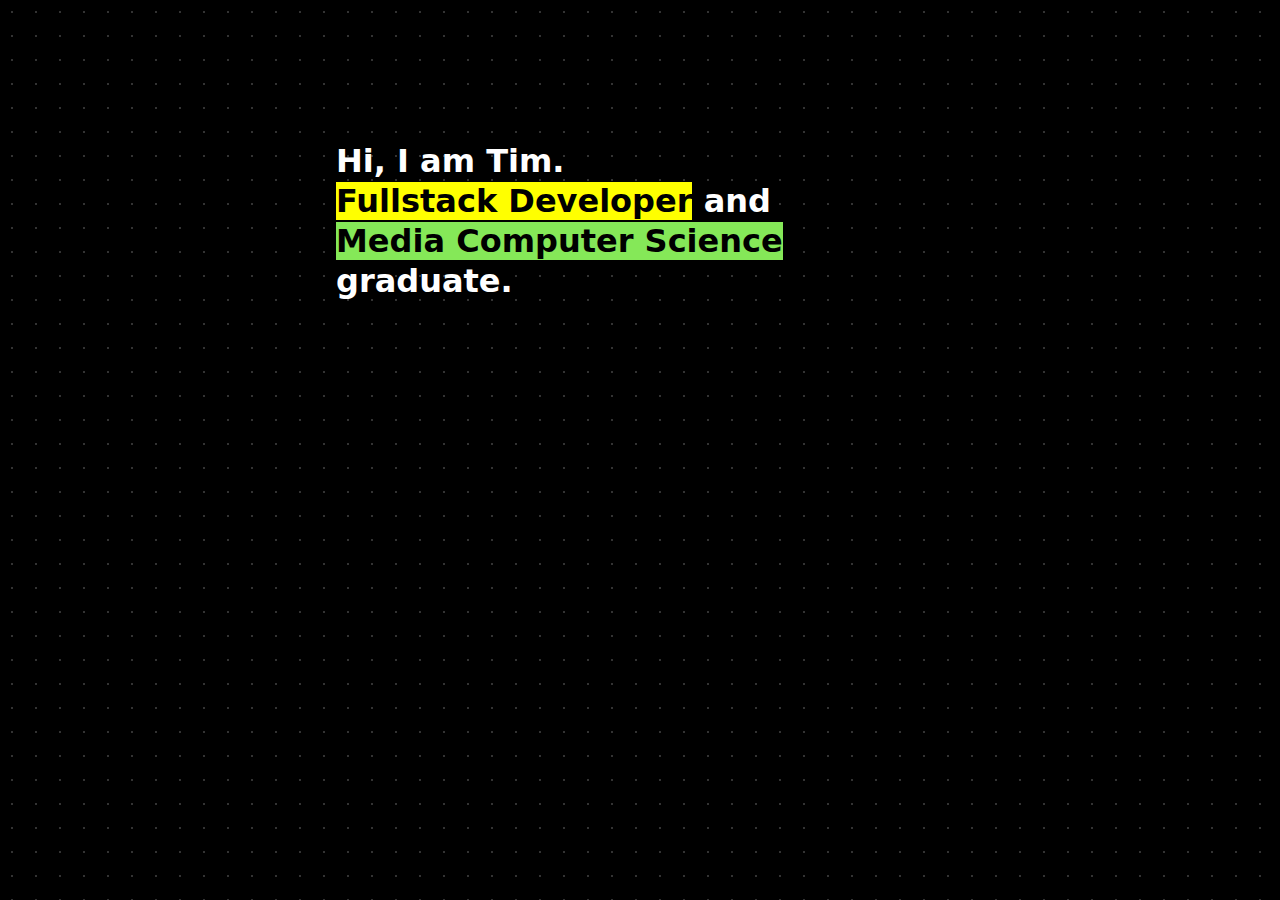
<file: index.html>
<!DOCTYPE html>
<html lang="en">
  <head>
    <meta charset="UTF-8" />
    <meta http-equiv="X-UA-Compatible" content="IE=edge" />
    <meta name="viewport" content="width=device-width, initial-scale=1.0" />
    <link
      rel="apple-touch-icon"
      sizes="180x180"
      href="./images/apple-touch-icon.png"
    />
    <link
      rel="icon"
      type="image/png"
      sizes="32x32"
      href="./images/favicon-32x32.png"
    />
    <link
      rel="icon"
      type="image/png"
      sizes="16x16"
      href="./images/favicon-16x16.png"
    />
    <link rel="manifest" href="./site.webmanifest" />
    <title>Tim Spitzer</title>
    <link rel="stylesheet" href="./reset.css" />
    <link rel="stylesheet" href="./styles.css" />
  </head>
  <body class="disable-scroll">
    <div class="overlay background"></div>
    <div class="content">
      <div class="top-main-container">
        <div class="top-container">
          <header>
            <a href="/">Tim Spitzer</a>
          </header>
          <nav>
            <ul>
              <li><a href="./projects/">Projects</a></li>
              <li><a href="./about/">About</a></li>
            </ul>
          </nav>
        </div>
        <main>
          <article>
            <h1 id="short-intro-text" class="col-white over-overlay">
              Hi, I am Tim.<br />
              <mark class="bg-col-yellow">Fullstack Developer</mark>
              and
              <br />
              <mark class="bg-col-green"> Media Computer Science</mark>
              graduate.
            </h1>
            <p>
              I'm a software engineer from Berlin. I previously worked at
              <a href="https://spreewunder.com">Spreewunder</a> building
              progressive web apps. I like to create products that work well,
              look nice and are easy-to-use. My goal is to create high quality
              products with clean and maintainable code.
            </p>
            <p>
              Check out my
              <a href="./projects/">projects</a> or contact me at
              <a href="mailto:mail@timspitzer.com">mail@timspitzer.com</a>.
            </p>
          </article>
        </main>
      </div>
      <footer>
        <div><small>© 2023 Tim Spitzer</small></div>
        <div>
          <!-- TODO: Maybe replave with social links -->
          <ul>
            <li>
              <a href="./imprint/"><small>Imprint</small></a>
            </li>
          </ul>
        </div>
      </footer>
    </div>
  </body>
  <script type="text/javascript" src="./script.js"></script>
</html>
</file>
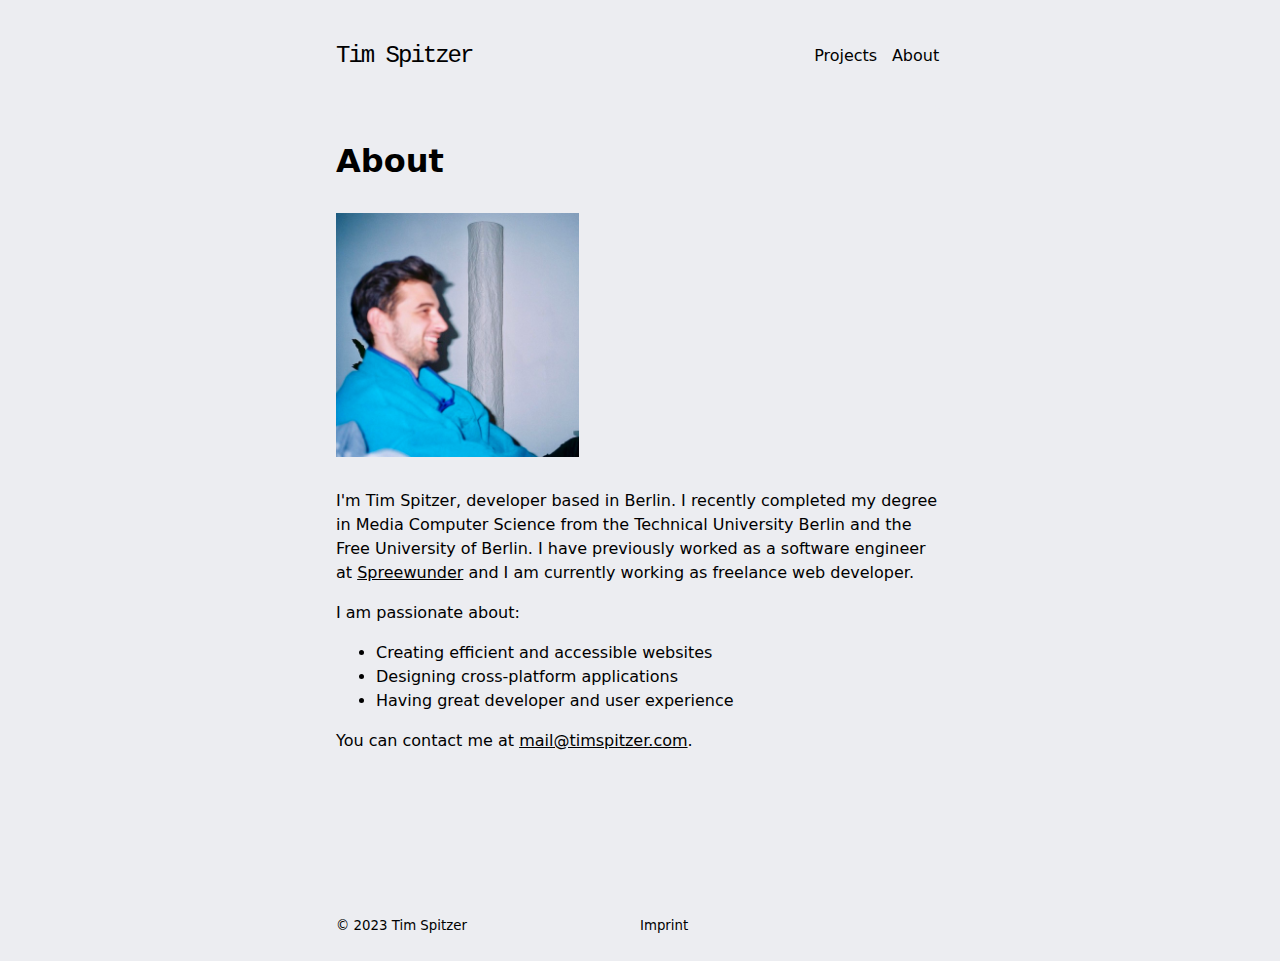
<file: about/index.html>
<!DOCTYPE html>
<html lang="en">
  <head>
    <meta charset="UTF-8" />
    <meta http-equiv="X-UA-Compatible" content="IE=edge" />
    <meta name="viewport" content="width=device-width, initial-scale=1.0" />
    <link
      rel="apple-touch-icon"
      sizes="180x180"
      href="../images/apple-touch-icon.png"
    />
    <link
      rel="icon"
      type="image/png"
      sizes="32x32"
      href="../images/favicon-32x32.png"
    />
    <link
      rel="icon"
      type="image/png"
      sizes="16x16"
      href="../images/favicon-16x16.png"
    />
    <link rel="manifest" href="../site.webmanifest" />
    <title>About - Tim Spitzer</title>
    <link rel="stylesheet" href="../reset.css" />
    <link rel="stylesheet" href="../styles.css" />
  </head>
  <body>
    <div class="content">
      <div class="top-main-container">
        <div class="top-container">
          <header>
            <a href="../">Tim Spitzer</a>
          </header>
          <nav>
            <ul>
              <li><a href="../projects/">Projects</a></li>
              <li><a href="../about/">About</a></li>
            </ul>
          </nav>
        </div>
        <main>
          <article class="about">
            <h1>About</h1>
            <img
              class="img-small"
              src="./images/portrait.jpg"
              alt="image of website author"
            />
            <p>
              I'm Tim Spitzer, developer based in Berlin. I recently completed
              my degree in Media Computer Science from the Technical University
              Berlin and the Free University of Berlin. I have previously worked
              as a software engineer at
              <a href="https://spreeewunder.com">Spreewunder</a> and I am
              currently working as freelance web developer.
            </p>
            <p>I am passionate about:</p>
            <ul>
              <li>Creating efficient and accessible websites</li>
              <li>Designing cross-platform applications</li>
              <li>Having great developer and user experience</li>
            </ul>
            <p>
              You can contact me at
              <a href="mailto:mail@timspitzer.com">mail@timspitzer.com</a>.
            </p>
          </article>
        </main>
      </div>
      <footer>
        <div><small>© 2023 Tim Spitzer</small></div>
        <div>
          <ul>
            <li>
              <a href="../imprint/"><small>Imprint</small></a>
            </li>
          </ul>
        </div>
      </footer>
    </div>
  </body>
</html>
</file>
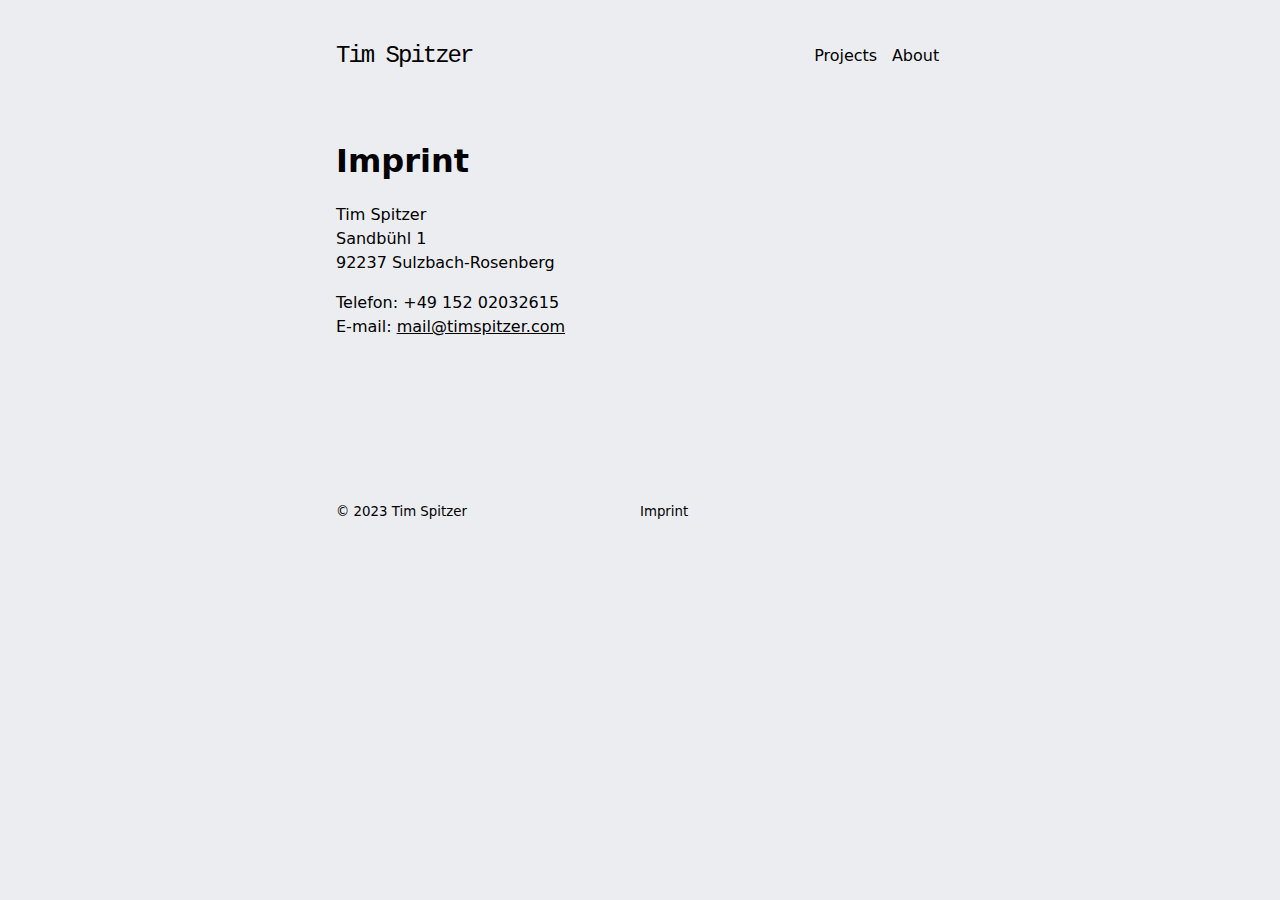
<file: imprint/index.html>
<!DOCTYPE html>
<html lang="en">
  <head>
    <meta charset="UTF-8" />
    <meta http-equiv="X-UA-Compatible" content="IE=edge" />
    <meta name="viewport" content="width=device-width, initial-scale=1.0" />
    <link
      rel="apple-touch-icon"
      sizes="180x180"
      href="../images/apple-touch-icon.png"
    />
    <link
      rel="icon"
      type="image/png"
      sizes="32x32"
      href="../images/favicon-32x32.png"
    />
    <link
      rel="icon"
      type="image/png"
      sizes="16x16"
      href="../images/favicon-16x16.png"
    />
    <link rel="manifest" href="../site.webmanifest" />
    <title>Imprint - Tim Spitzer</title>
    <link rel="stylesheet" href="../reset.css" />
    <link rel="stylesheet" href="../styles.css" />
  </head>
  <body>
    <div class="content">
      <div class="top-main-container">
        <div class="top-container">
          <header>
            <a href="../">Tim Spitzer</a>
          </header>
          <nav>
            <ul>
              <li><a href="../projects/">Projects</a></li>

              <li><a href="../about/">About</a></li>
            </ul>
          </nav>
        </div>
        <main>
          <article>
            <h1>Imprint</h1>
            <p>
              Tim Spitzer <br />
              Sandbühl 1 <br />
              92237 Sulzbach-Rosenberg
            </p>
            <p>
              Telefon: +49 152 02032615 <br />
              E-mail:
              <a href="mailto:mail@timspitzer.com">mail@timspitzer.com</a>
            </p>
          </article>
        </main>
      </div>
      <footer>
        <div><small>© 2023 Tim Spitzer</small></div>
        <div>
          <ul>
            <li>
              <a href="./"><small>Imprint</small></a>
            </li>
          </ul>
        </div>
      </footer>
    </div>
  </body>
</html>
</file>
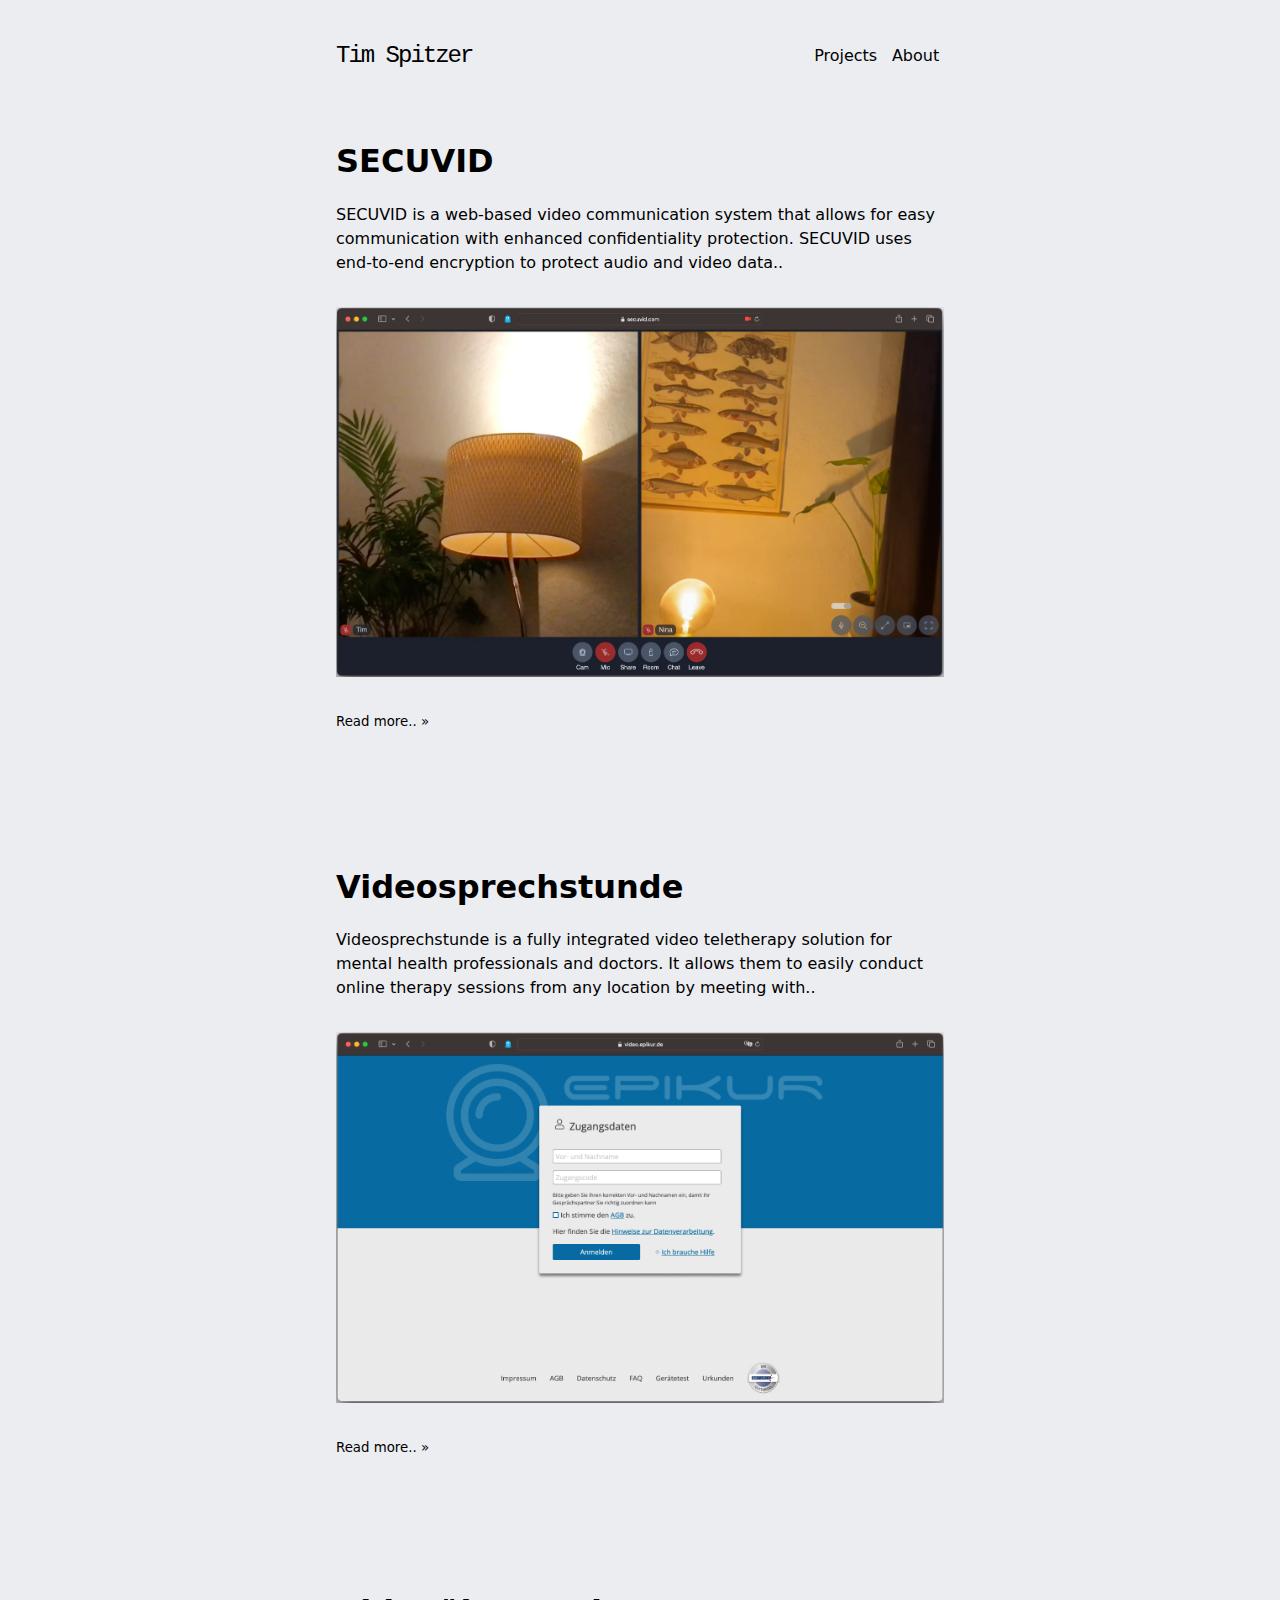
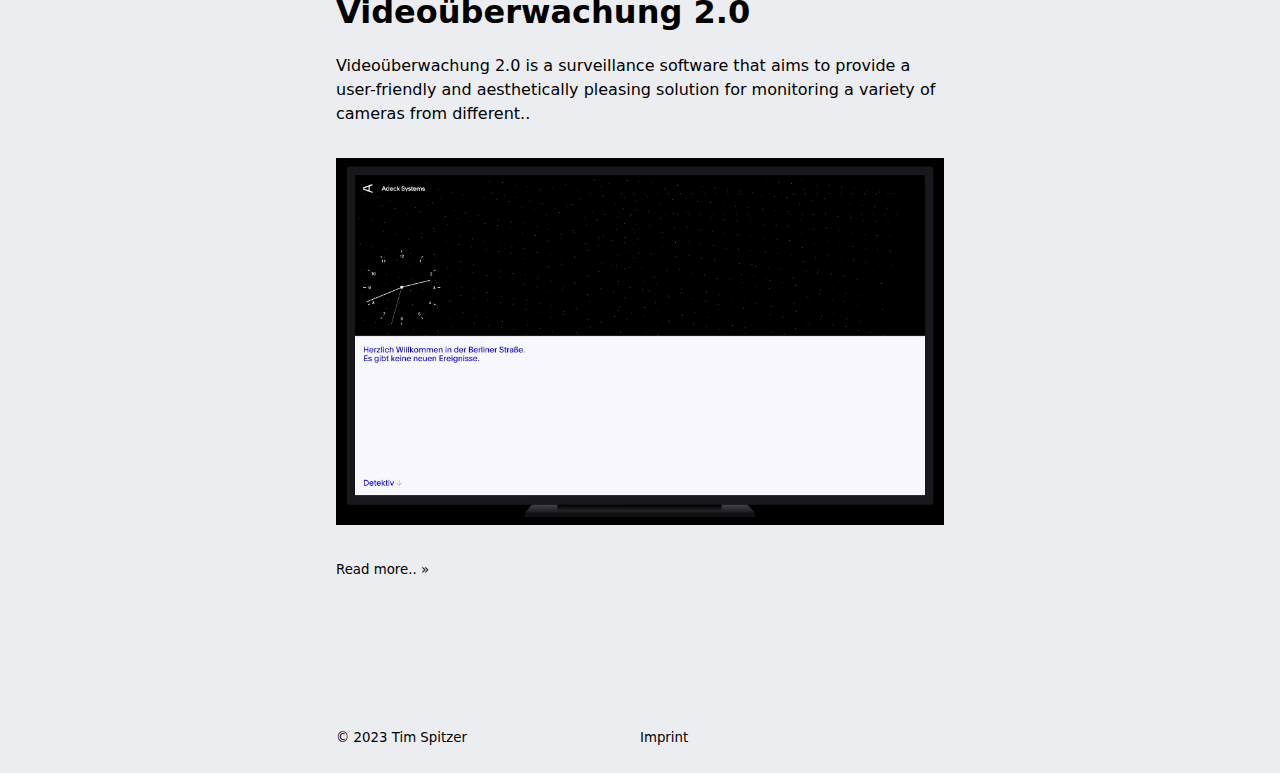
<file: projects/index.html>
<!DOCTYPE html>
<html lang="en">
  <head>
    <meta charset="UTF-8" />
    <meta http-equiv="X-UA-Compatible" content="IE=edge" />
    <meta name="viewport" content="width=device-width, initial-scale=1.0" />
    <link
      rel="apple-touch-icon"
      sizes="180x180"
      href="../images/apple-touch-icon.png"
    />
    <link
      rel="icon"
      type="image/png"
      sizes="32x32"
      href="../images/favicon-32x32.png"
    />
    <link
      rel="icon"
      type="image/png"
      sizes="16x16"
      href="../images/favicon-16x16.png"
    />
    <link rel="manifest" href="../site.webmanifest" />
    <title>Projects - Tim Spitzer</title>
    <link rel="stylesheet" href="../reset.css" />
    <link rel="stylesheet" href="../styles.css" />
  </head>
  <body>
    <div class="content">
      <div class="top-main-container">
        <div class="top-container">
          <header>
            <a href="../">Tim Spitzer</a>
          </header>
          <nav>
            <ul>
              <li><a href="./">Projects</a></li>
              <li><a href="../about/">About</a></li>
            </ul>
          </nav>
        </div>
        <main>
          <a href="./project-3/">
            <article class="project-overview">
              <h1>SECUVID</h1>
              SECUVID is a web-based video communication system that allows for
              easy communication with enhanced confidentiality protection.
              SECUVID uses end-to-end encryption to protect audio and video
              data..
              <img
                src="./project-3/images/call.webp"
                alt="picture of the apps call screen"
              />
              <small>Read more.. »</small>
            </article>
          </a>
          <a href="./project-2/">
            <article class="project-overview">
              <h1>Videosprechstunde</h1>
              Videosprechstunde is a fully integrated video teletherapy solution
              for mental health professionals and doctors. It allows them to
              easily conduct online therapy sessions from any location by
              meeting with..
              <img
                src="./project-2/images/login.webp"
                alt="picture of the apps login screen"
              />
              <small>Read more.. »</small>
            </article>
          </a>
          <a href="./project-1/">
            <article class="project-overview">
              <h1>Videoüberwachung 2.0</h1>
              <p>
                Videoüberwachung 2.0 is a surveillance software that aims to
                provide a user-friendly and aesthetically pleasing solution for
                monitoring a variety of cameras from different..
              </p>
              <img
                src="./project-1/images/TV.webp"
                alt="picture of the apps lockscreen"
              />
              <small>Read more.. »</small>
            </article>
          </a>
        </main>
      </div>
      <footer>
        <div><small>© 2023 Tim Spitzer</small></div>
        <div>
          <ul>
            <li>
              <a href="../imprint/"><small>Imprint</small></a>
            </li>
          </ul>
        </div>
      </footer>
    </div>
  </body>
</html>
</file>
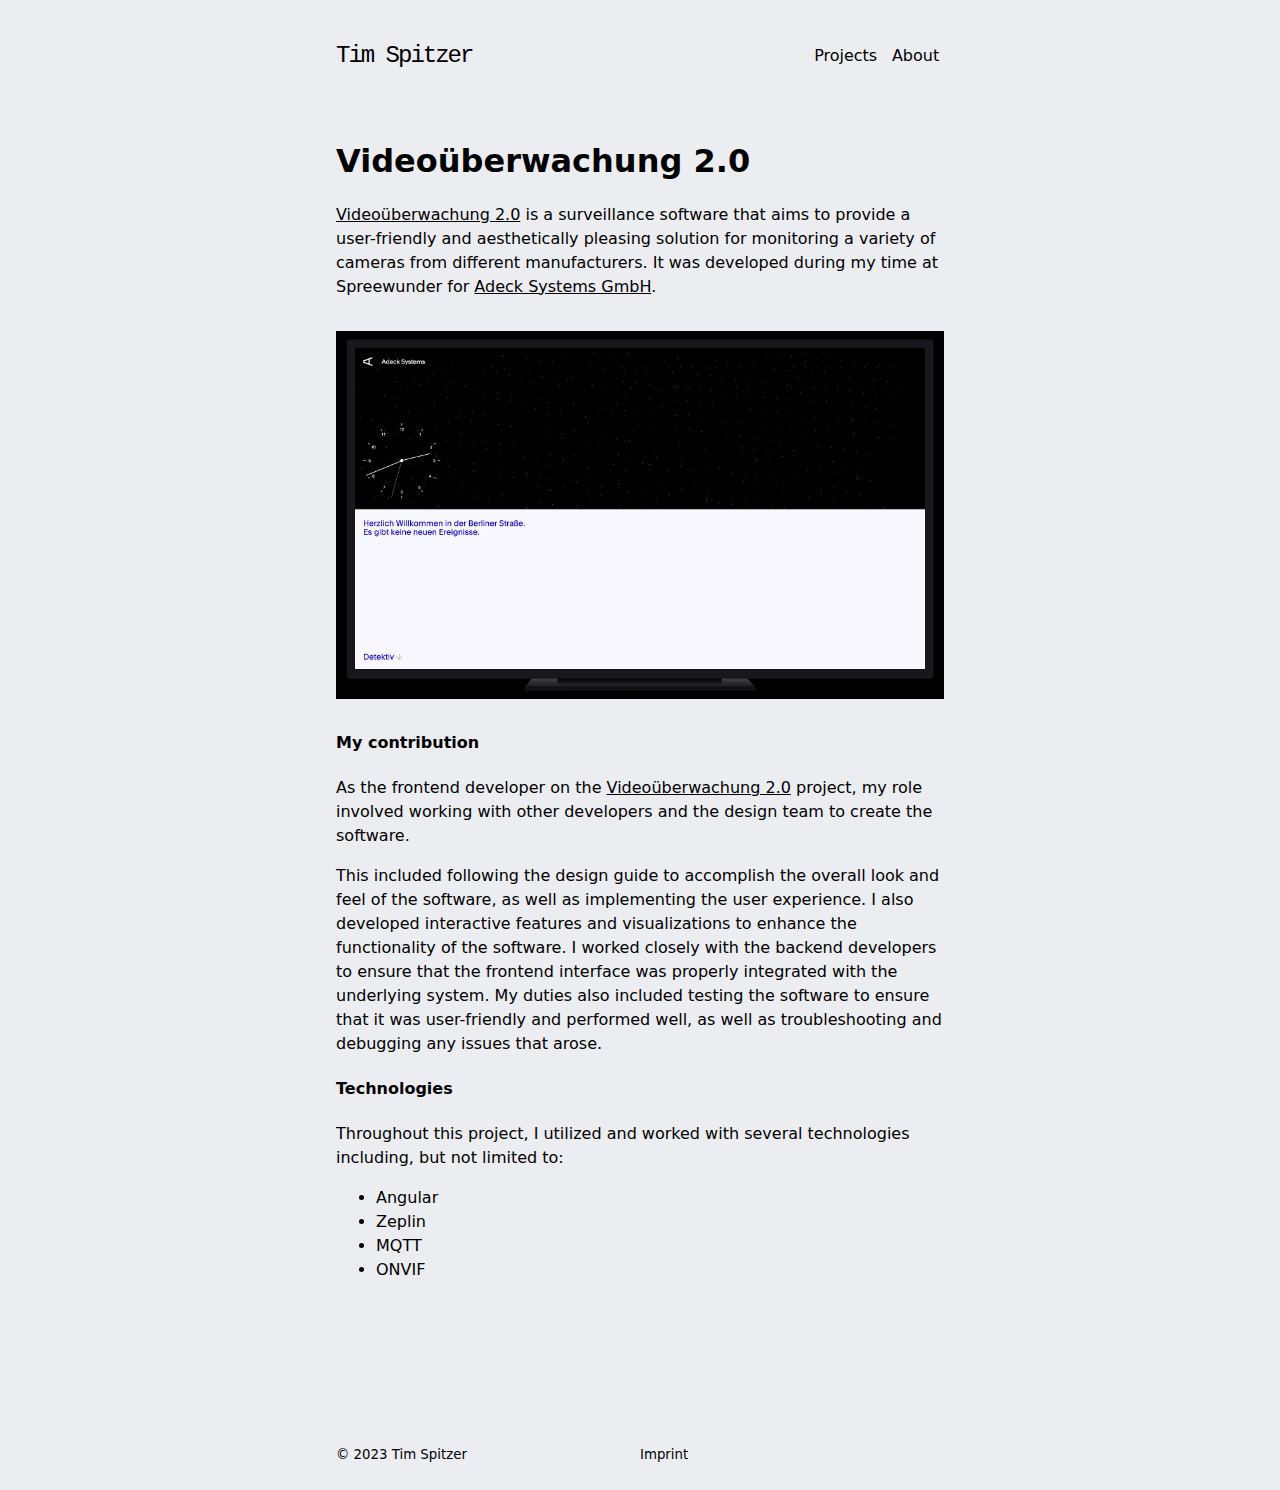
<file: projects/project-1/index.html>
<!DOCTYPE html>
<html lang="en">
  <head>
    <meta charset="UTF-8" />
    <meta http-equiv="X-UA-Compatible" content="IE=edge" />
    <meta name="viewport" content="width=device-width, initial-scale=1.0" />
    <link
      rel="apple-touch-icon"
      sizes="180x180"
      href="../../images/apple-touch-icon.png"
    />
    <link
      rel="icon"
      type="image/png"
      sizes="32x32"
      href="../../images/favicon-32x32.png"
    />
    <link
      rel="icon"
      type="image/png"
      sizes="16x16"
      href="../../images/favicon-16x16.png"
    />
    <link rel="manifest" href="../../site.webmanifest" />
    <title>Videoüberwachung 2.0 - Tim Spitzer</title>
    <link rel="stylesheet" href="../../reset.css" />
    <link rel="stylesheet" href="../../styles.css" />
  </head>
  <body>
    <div class="content">
      <div class="top-main-container">
        <div class="top-container">
          <header>
            <a href="../../">Tim Spitzer</a>
          </header>
          <nav>
            <ul>
              <li><a href="../../projects/">Projects</a></li>
              <li><a href="../../about/">About</a></li>
            </ul>
          </nav>
        </div>
        <main>
          <article class="project">
            <h1>Videoüberwachung 2.0</h1>
            <p>
              <a href="https://www.adeck-systems.de/produktportfolio"
                >Videoüberwachung 2.0</a
              >
              is a surveillance software that aims to provide a user-friendly
              and aesthetically pleasing solution for monitoring a variety of
              cameras from different manufacturers. It was developed during my
              time at Spreewunder for
              <a href="https://www.adeck-systems.de">Adeck Systems GmbH</a>.
            </p>
            <img src="./images/TV.webp" alt="picture of the apps lockscreen" />
            <h4>My contribution</h4>
            <p>
              As the frontend developer on the
              <a href="https://www.adeck-systems.de/produktportfolio"
                >Videoüberwachung 2.0</a
              >
              project, my role involved working with other developers and the
              design team to create the software.
            </p>
            <p>
              This included following the design guide to accomplish the overall
              look and feel of the software, as well as implementing the user
              experience. I also developed interactive features and
              visualizations to enhance the functionality of the software. I
              worked closely with the backend developers to ensure that the
              frontend interface was properly integrated with the underlying
              system. My duties also included testing the software to ensure
              that it was user-friendly and performed well, as well as
              troubleshooting and debugging any issues that arose.
            </p>
            <h4>Technologies</h4>
            <p>
              Throughout this project, I utilized and worked with several
              technologies including, but not limited to:
            </p>
            <ul>
              <li>Angular</li>
              <li>Zeplin</li>
              <li>MQTT</li>
              <li>ONVIF</li>
            </ul>
          </article>
        </main>
      </div>
      <footer>
        <div><small>© 2023 Tim Spitzer</small></div>
        <div>
          <ul>
            <li>
              <a href="../../imprint/"><small>Imprint</small></a>
            </li>
          </ul>
        </div>
      </footer>
    </div>
  </body>
</html>
</file>
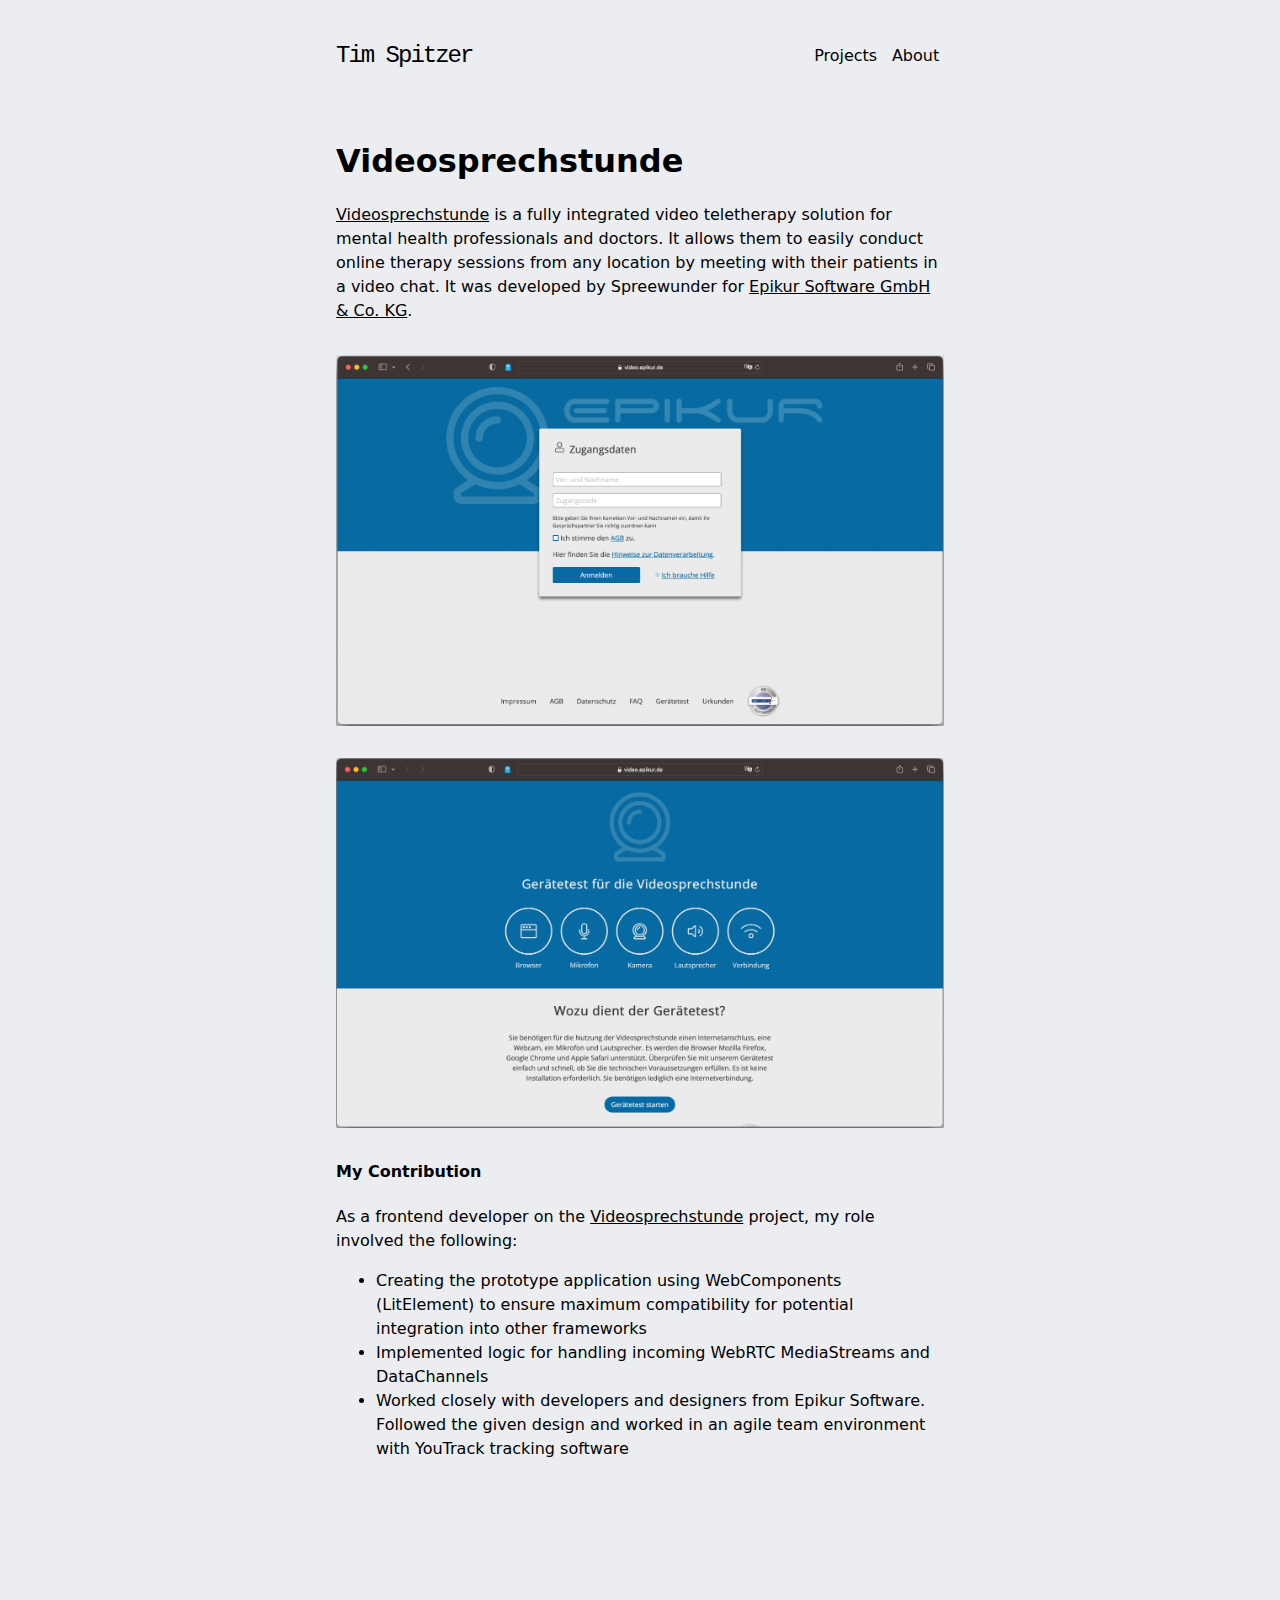
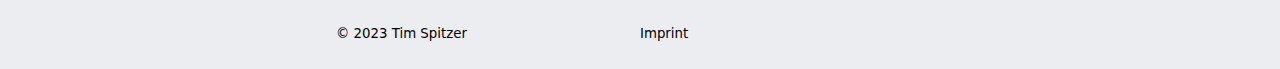
<file: projects/project-2/index.html>
<!DOCTYPE html>
<html lang="en">
  <head>
    <meta charset="UTF-8" />
    <meta http-equiv="X-UA-Compatible" content="IE=edge" />
    <meta name="viewport" content="width=device-width, initial-scale=1.0" />
    <link
      rel="apple-touch-icon"
      sizes="180x180"
      href="../../images/apple-touch-icon.png"
    />
    <link
      rel="icon"
      type="image/png"
      sizes="32x32"
      href="../../images/favicon-32x32.png"
    />
    <link
      rel="icon"
      type="image/png"
      sizes="16x16"
      href="../../images/favicon-16x16.png"
    />
    <link rel="manifest" href="../../site.webmanifest" />
    <title>Videosprechstunde - Tim Spitzer</title>
    <link rel="stylesheet" href="../../reset.css" />
    <link rel="stylesheet" href="../../styles.css" />
  </head>
  <body>
    <div class="content">
      <div class="top-main-container">
        <div class="top-container">
          <header>
            <a href="../../">Tim Spitzer</a>
          </header>
          <nav>
            <ul>
              <li><a href="../../projects/">Projects</a></li>
              <li><a href="../../about/">About</a></li>
            </ul>
          </nav>
        </div>
        <main>
          <article class="project">
            <h1>Videosprechstunde</h1>

            <p>
              <a href="https://video.epikur.de/">Videosprechstunde</a>
              is a fully integrated video teletherapy solution for mental health
              professionals and doctors. It allows them to easily conduct online
              therapy sessions from any location by meeting with their patients
              in a video chat. It was developed by Spreewunder for
              <a href="https://www.epikur.de">Epikur Software GmbH & Co. KG</a>.
            </p>
            <img
              src="./images/login.webp"
              alt="picture of the apps login screen"
            />
            <img
              src="./images/test.webp"
              alt="picture of the apps device test"
            />

            <h4>My Contribution</h4>
            <p>
              As a frontend developer on the
              <a href="https://video.epikur.de/">Videosprechstunde</a>
              project, my role involved the following:
            </p>
            <ul>
              <li>
                Creating the prototype application using WebComponents
                (LitElement) to ensure maximum compatibility for potential
                integration into other frameworks
              </li>
              <li>
                Implemented logic for handling incoming WebRTC MediaStreams and
                DataChannels
              </li>
              <li>
                Worked closely with developers and designers from Epikur
                Software. Followed the given design and worked in an agile team
                environment with YouTrack tracking software
              </li>
            </ul>
          </article>
        </main>
      </div>
      <footer>
        <div><small>© 2023 Tim Spitzer</small></div>
        <div>
          <ul>
            <li>
              <a href="../../imprint/"><small>Imprint</small></a>
            </li>
          </ul>
        </div>
      </footer>
    </div>
  </body>
</html>
</file>
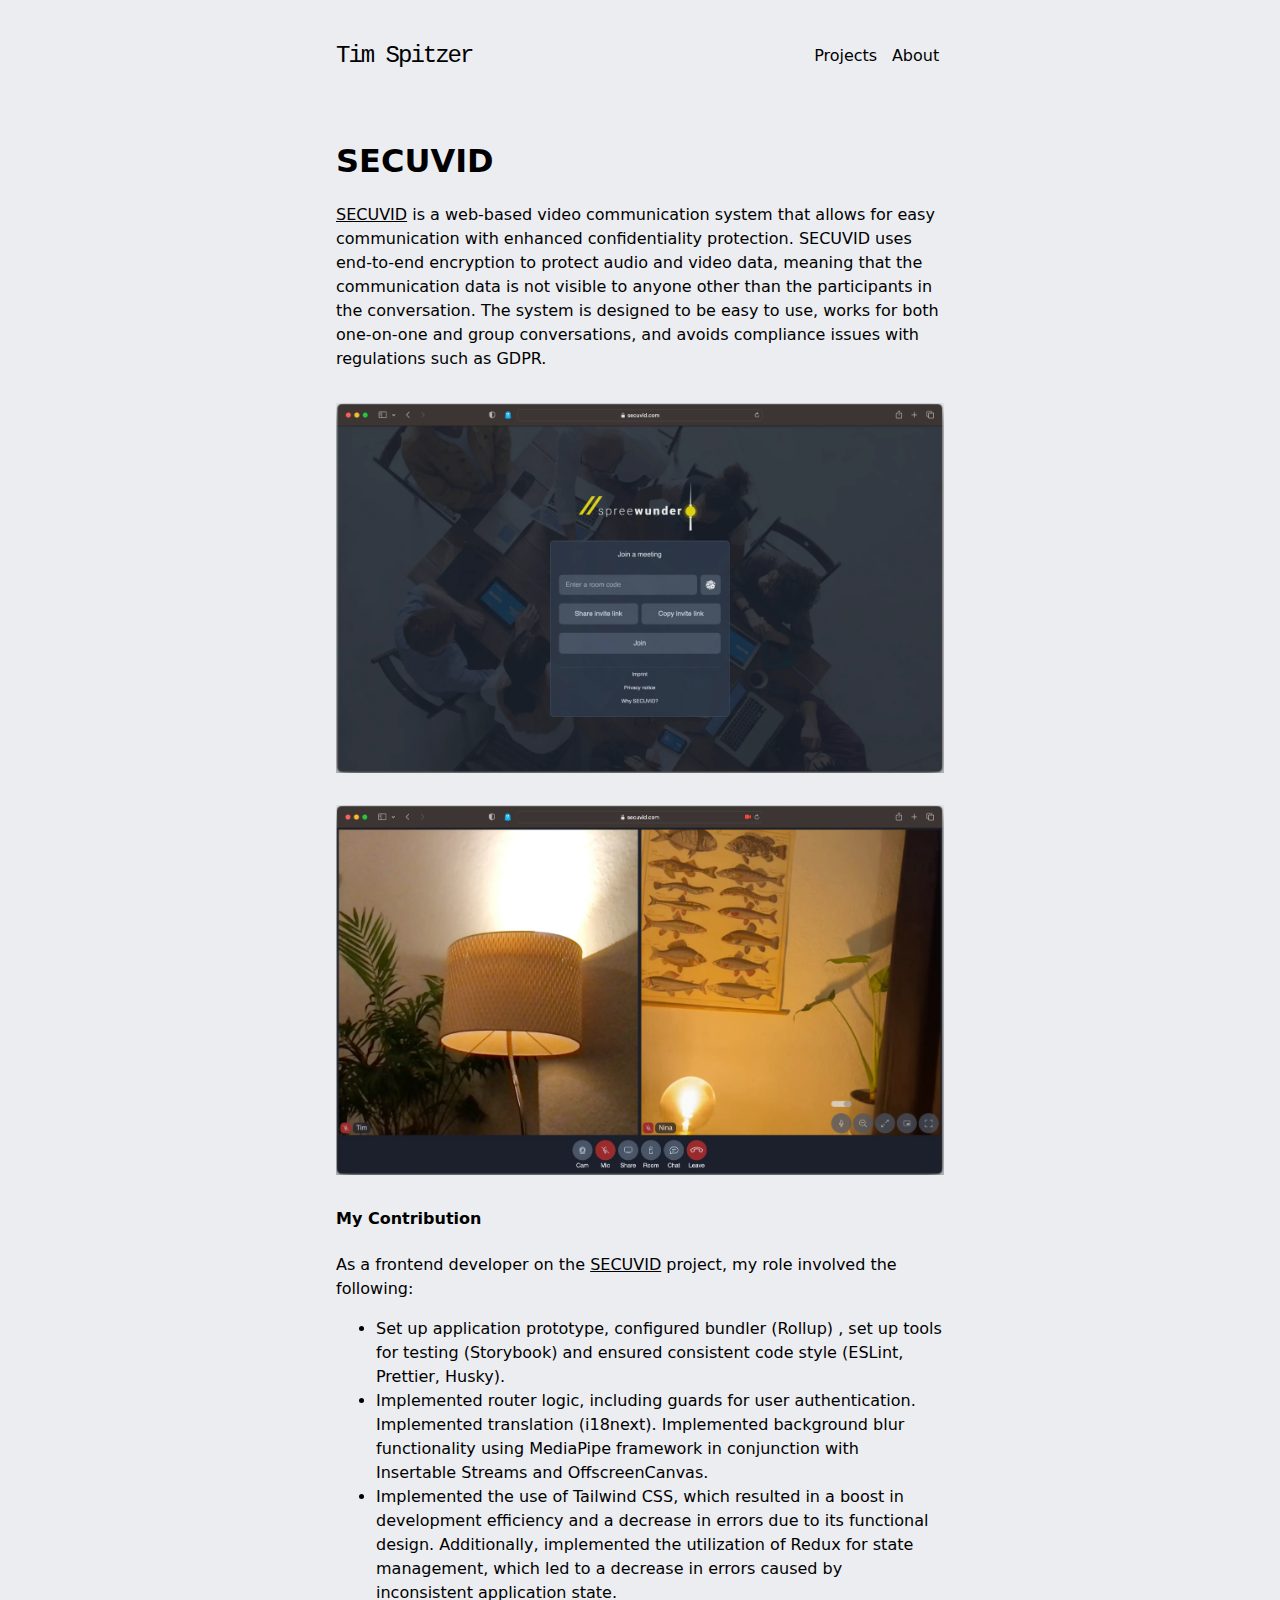
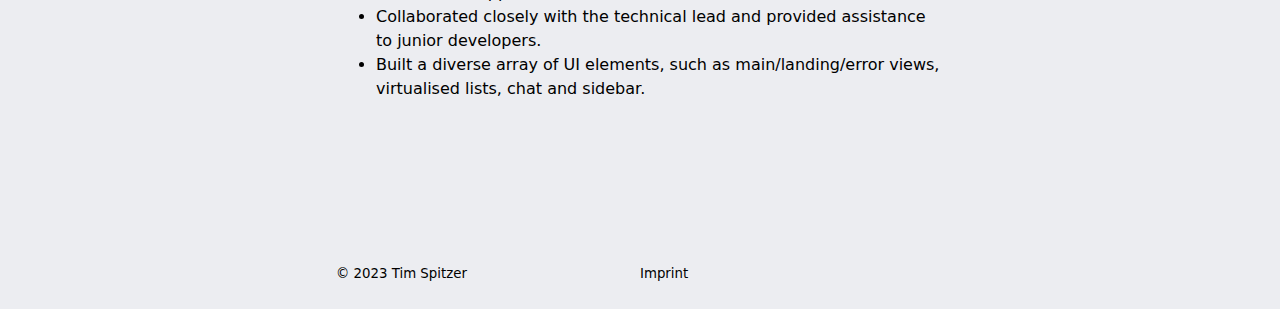
<file: projects/project-3/index.html>
<!DOCTYPE html>
<html lang="en">
  <head>
    <meta charset="UTF-8" />
    <meta http-equiv="X-UA-Compatible" content="IE=edge" />
    <meta name="viewport" content="width=device-width, initial-scale=1.0" />
    <link
      rel="apple-touch-icon"
      sizes="180x180"
      href="../../images/apple-touch-icon.png"
    />
    <link
      rel="icon"
      type="image/png"
      sizes="32x32"
      href="../../images/favicon-32x32.png"
    />
    <link
      rel="icon"
      type="image/png"
      sizes="16x16"
      href="../../images/favicon-16x16.png"
    />
    <link rel="manifest" href="../../site.webmanifest" />
    <title>SECUVID - Tim Spitzer</title>
    <link rel="stylesheet" href="../../reset.css" />
    <link rel="stylesheet" href="../../styles.css" />
  </head>
  <body>
    <div class="content">
      <div class="top-main-container">
        <div class="top-container">
          <header>
            <a href="../../">Tim Spitzer</a>
          </header>
          <nav>
            <ul>
              <li><a href="../../projects/">Projects</a></li>
              <li><a href="../../about/">About</a></li>
            </ul>
          </nav>
        </div>
        <main>
          <article class="project">
            <h1>SECUVID</h1>

            <p>
              <a href="https://secuvid.com/">SECUVID</a>
              is a web-based video communication system that allows for easy
              communication with enhanced confidentiality protection. SECUVID
              uses end-to-end encryption to protect audio and video data,
              meaning that the communication data is not visible to anyone other
              than the participants in the conversation. The system is designed
              to be easy to use, works for both one-on-one and group
              conversations, and avoids compliance issues with regulations such
              as GDPR.
            </p>
            <img
              src="./images/login.webp"
              alt="picture of the apps login screen"
            />
            <img
              src="./images/call.webp"
              alt="picture of the apps call screen"
            />

            <h4>My Contribution</h4>
            <p>
              As a frontend developer on the
              <a href="https://secuvid.com/">SECUVID</a>
              project, my role involved the following:
            </p>
            <ul>
              <li>
                Set up application prototype, configured bundler (Rollup) , set
                up tools for testing (Storybook) and ensured consistent code
                style (ESLint, Prettier, Husky).
              </li>
              <li>
                Implemented router logic, including guards for user
                authentication. Implemented translation (i18next). Implemented
                background blur functionality using MediaPipe framework in
                conjunction with Insertable Streams and OffscreenCanvas.
              </li>
              <li>
                Implemented the use of Tailwind CSS, which resulted in a boost
                in development efficiency and a decrease in errors due to its
                functional design. Additionally, implemented the utilization of
                Redux for state management, which led to a decrease in errors
                caused by inconsistent application state.
              </li>
              <li>
                Collaborated closely with the technical lead and provided
                assistance to junior developers.
              </li>
              <li>
                Built a diverse array of UI elements, such as main/landing/error
                views, virtualised lists, chat and sidebar.
              </li>
            </ul>
          </article>
        </main>
      </div>
      <footer>
        <div><small>© 2023 Tim Spitzer</small></div>
        <div>
          <ul>
            <li>
              <a href="../../imprint/"><small>Imprint</small></a>
            </li>
          </ul>
        </div>
      </footer>
    </div>
  </body>
</html>
</file>
<file: styles.css>
/* Generic styles  */
body {
  font-family: system-ui, -apple-system, BlinkMacSystemFont, "Segoe UI", Roboto,
    Oxygen, Ubuntu, Cantarell, "Open Sans", "Helvetica Neue", sans-serif;
  --color-1: #ffff00;
  --color-2: #85e858;
  --color-3: #00c584;
  --color-4: #009c95;
  --color-5: #007184;
  --color-6: #2f4858;

  background: #ecedf1;
}

a {
  text-decoration: none;
}

p a {
  text-decoration: underline;
}

img {
  margin-top: 2rem;
  margin-bottom: 2rem;
}

.img-small {
  width: 100%;
}

@media screen and (min-width: 640px) {
  .img-small {
    width: 40%;
  }
}

.content {
  max-width: 40rem;
  margin: 0 auto;
  padding: 0 1rem;
}

.top-main-container {
  padding-top: 2rem;
}

.top-container {
  display: flex;
  justify-content: space-between;
  margin-bottom: 2rem;
}

header > a {
  font-family: "Courier New", Courier, monospace;
  letter-spacing: -2px;
  font-size: 1.5rem;
}

nav {
  display: flex;
  flex-direction: column;
  justify-content: center;
}

nav > ul {
  list-style: none;
  padding-left: 0;
  margin: 0;
}

nav > ul > li {
  display: inline-block;
  padding: 0 0.3rem;
}

article {
  margin-bottom: 5rem;
  padding: 1rem 0;
  border-radius: 1rem;
  background: #ecedf1;
}
/* 
.project,
.project-overview,
.about {
  padding: 1rem 1rem;
} */

footer {
  padding: 3rem 0 1rem 0;
  display: flex;
}

footer > div {
  flex: 1 1 0;
}

footer ul {
  list-style: none;
  padding-left: 0;
  margin: 0;
}

.bg-col-yellow {
  background-color: #ffff00;
}

.bg-col-green {
  background-color: #85e858;
}

.col-white {
  color: #fff;
}

.background {
  background: radial-gradient(rgba(255, 255, 255, 0.2) 8%, transparent 8%), #000;
  background-size: 1.5rem 1.5rem;
  background-position: 0% 0%;
}

body:hover .background {
  background-position: -1rem -1rem;
}

.overlay {
  width: 100%;
  height: 100%;
  position: absolute;
  top: 0;
  left: 0;
  pointer-events: none;
  transition: background-color 400ms ease, background-position 400ms ease;
}

.over-overlay {
  position: relative;
}

.disable-scroll {
  overflow: hidden;
  cursor: pointer;
}

/* Index.html specific styles */
.skills-list {
  display: flex;
  flex-wrap: wrap;
  list-style: none;
  padding-left: 0;
}

.skills-list > * {
  margin: 0.5rem;
}
</file>
